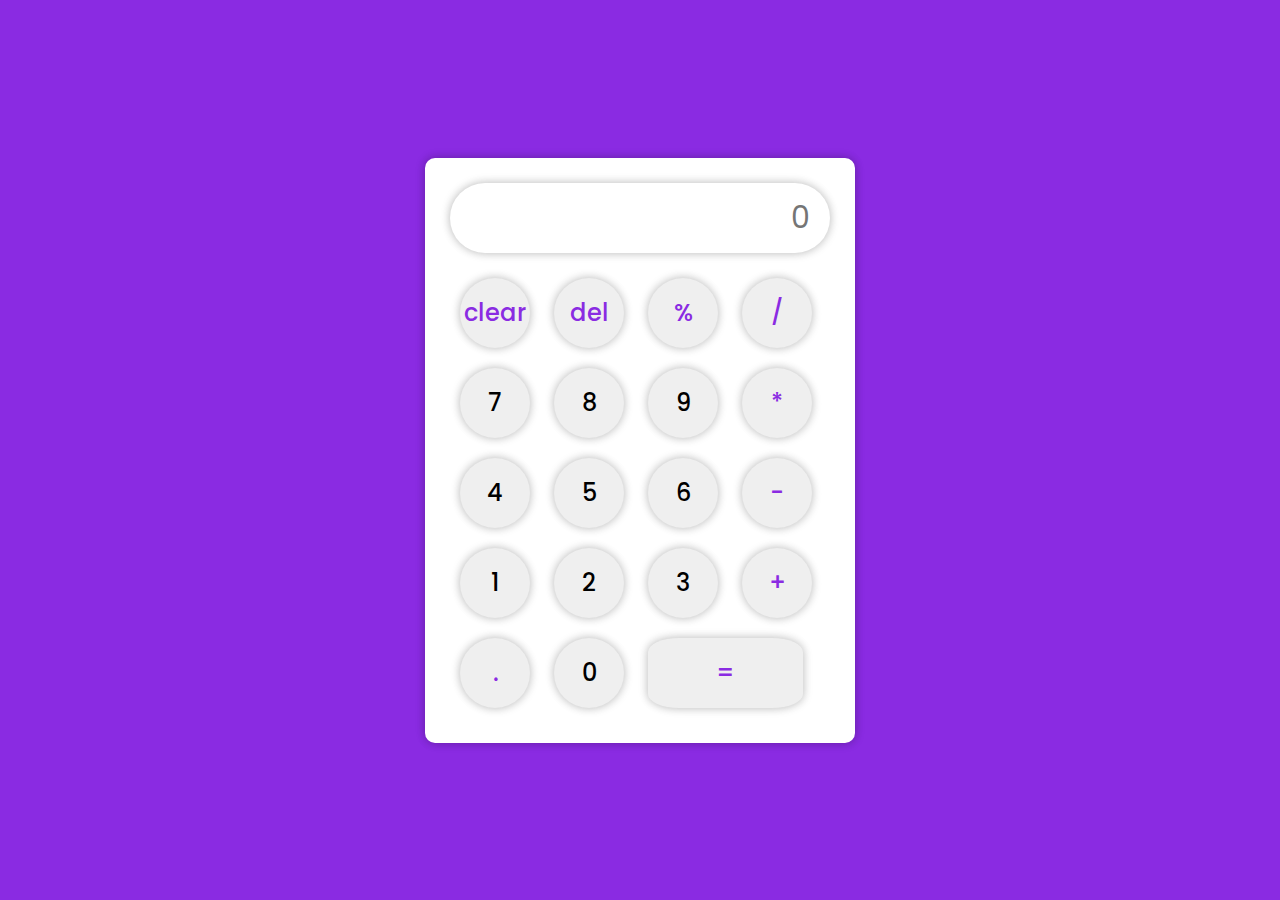
<file: level 2/task 1/index.html>
<!DOCTYPE html>
<html lang="en">

<head>
    <meta charset="UTF-8">
    <meta http-equiv="X-UA-Compatible" content="IE=edge">
    <meta name="viewport" content="width=device-width, initial-scale=1.0">
    <title>Simple Calculator</title>
    <link rel="stylesheet" href="style.css">
</head>

<body>
    <div class="calculator">
        <div class="output">
            <input type="text" class="text" value="" placeholder="0">
        </div>
        <div>
            <input type="button" value="clear" class="op AC">
            <input type="button" value="del" class="op DEL">
            <input type="button" value="%" class="op val">
            <input type="button" value="/" class="op val">
        </div>
        <div>
            <input type="button" value="7" class="val">
            <input type="button" value="8" class="val">
            <input type="button" value="9" class="val">
            <input type="button" value="*" class="op val">
        </div>
        <div>
            <input type="button" value="4" class="val">
            <input type="button" value="5" class="val">
            <input type="button" value="6" class="val">
            <input type="button" value="-" class="op val">
        </div>
        <div>
            <input type="button" value="1" class="val">
            <input type="button" value="2" class="val">
            <input type="button" value="3" class="val">
            <input type="button" value="+" class="op val">
        </div>
        <div>
            <input type="button" value="." class="op val">
            <input type="button" value="0" class="val">
            <input type="button" value="=" class="equal op">
        </div>
    </div>

    <!-- val === value & op === operator -->

    <script src="index.js"></script>
</body>

</html>
</file>
<file: level 2/task 1/style.css>
@import url("https://fonts.googleapis.com/css2?family=Poppins:wght@100;200;300;400;500;600;700;800;900&display=swap");

* {
  margin: 0;
  padding: 0;
  box-sizing: border-box;
  font-family: "Poppins", sans-serif;
}

body {
  display: flex;
  align-items: center;
  justify-content: center;
  min-height: 100vh;
  background-color: blueviolet;
}

input {
  outline: none;
  border: none;
}

.calculator,
input {
  box-shadow: 1px 1px 10px rgba(0, 0, 0, 0.15),
    -1px -1px 10px rgba(0, 0, 0, 0.15);
}

.calculator {
  width: 430px;
  background-color: white;
  padding: 25px;
  border-radius: 10px;
}

input:not(.text) {
  border-radius: 50%;
  width: 70px;
  height: 70px;
  margin: 10px;
  font-size: 24px;
  font-weight: 500;
  transition: all 0.2s ease-in-out;
}

input:hover:not(.text, .op) {
  background-color: black;
  color: white;
  cursor: pointer;
  transition: all 0.2s ease-in-out;
}

.op {
  color: blueviolet;
}

.op:hover {
  background-color: black;
  color: blueviolet;
  cursor: pointer;
  transition: all 0.2s ease-in-out;
}

.output .text {
  width: 100%;
  height: 70px;
  padding: 0 20px 0 0;
  margin-bottom: 15px;
  text-align: right;
  font-size: 30px;
  border-radius: 50px;
}

.calculator .equal {
  width: 155px;
  border-radius: 20%;
}
</file>
